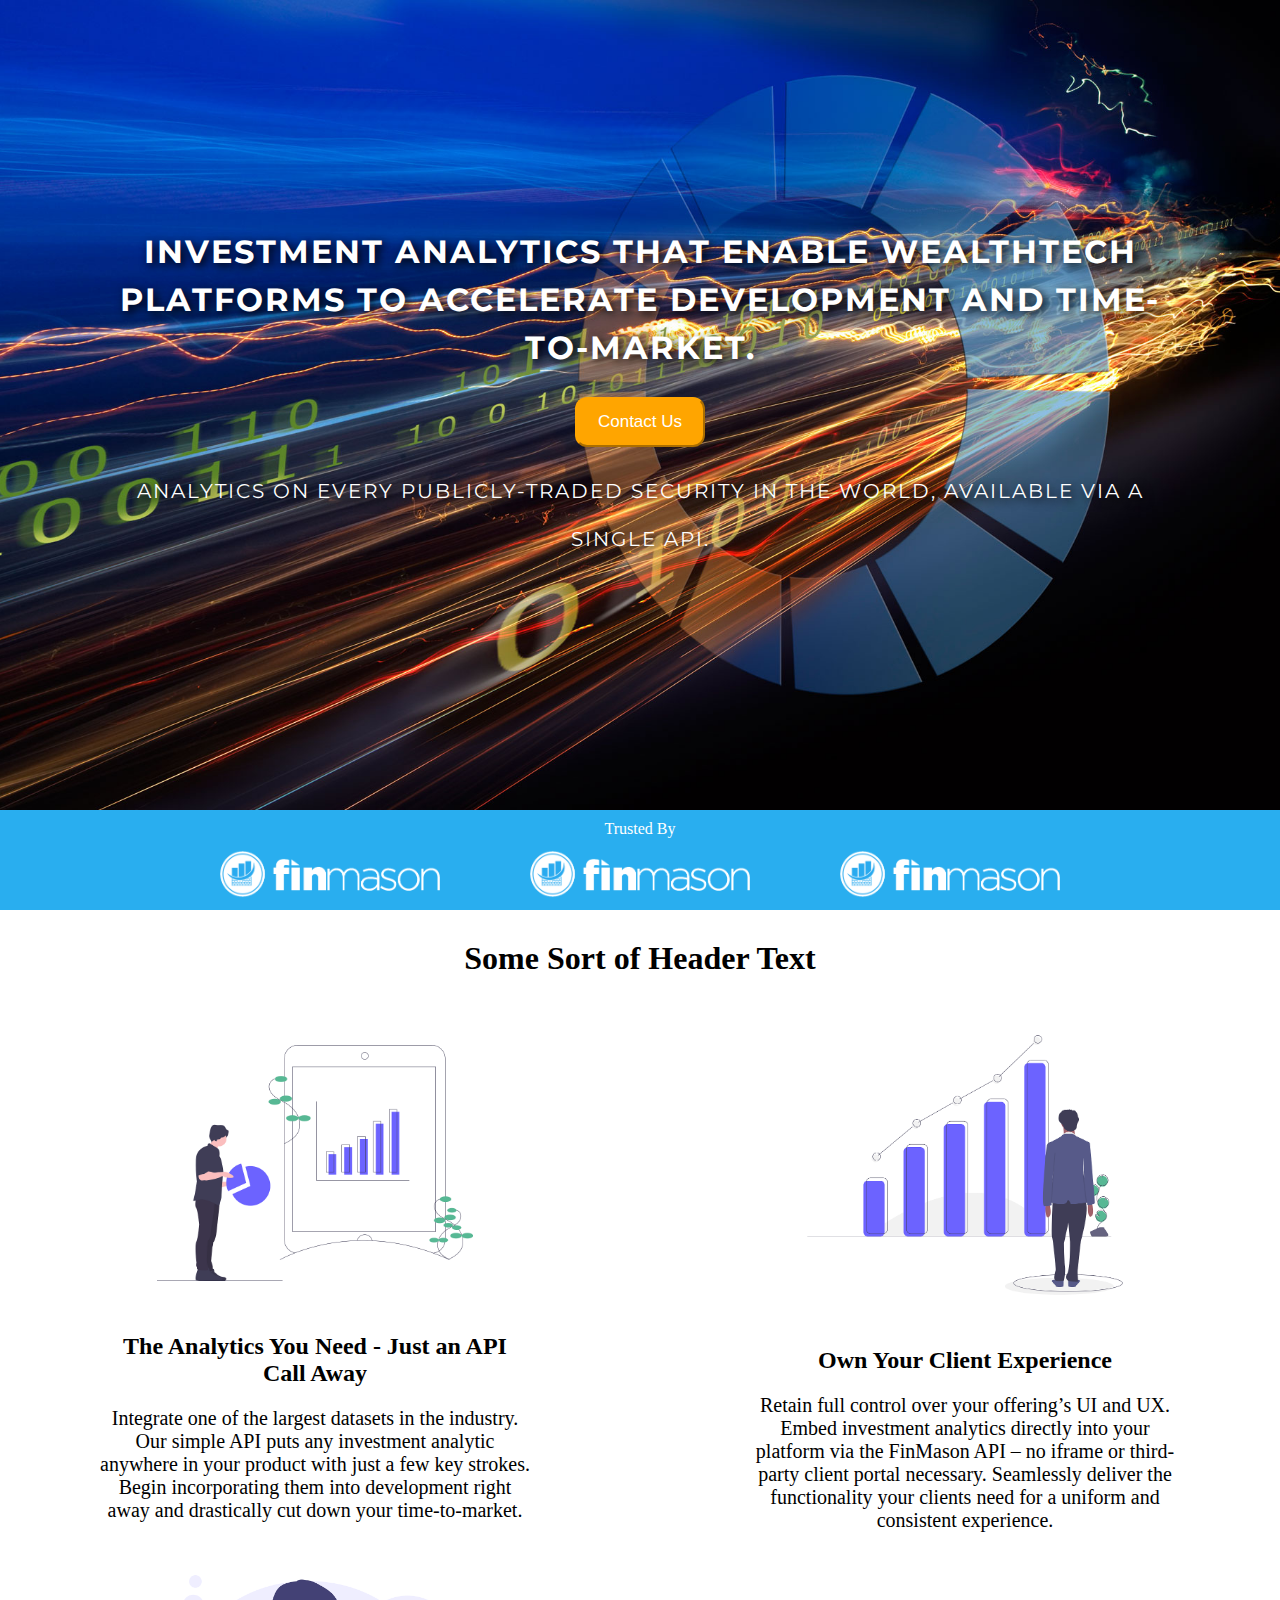
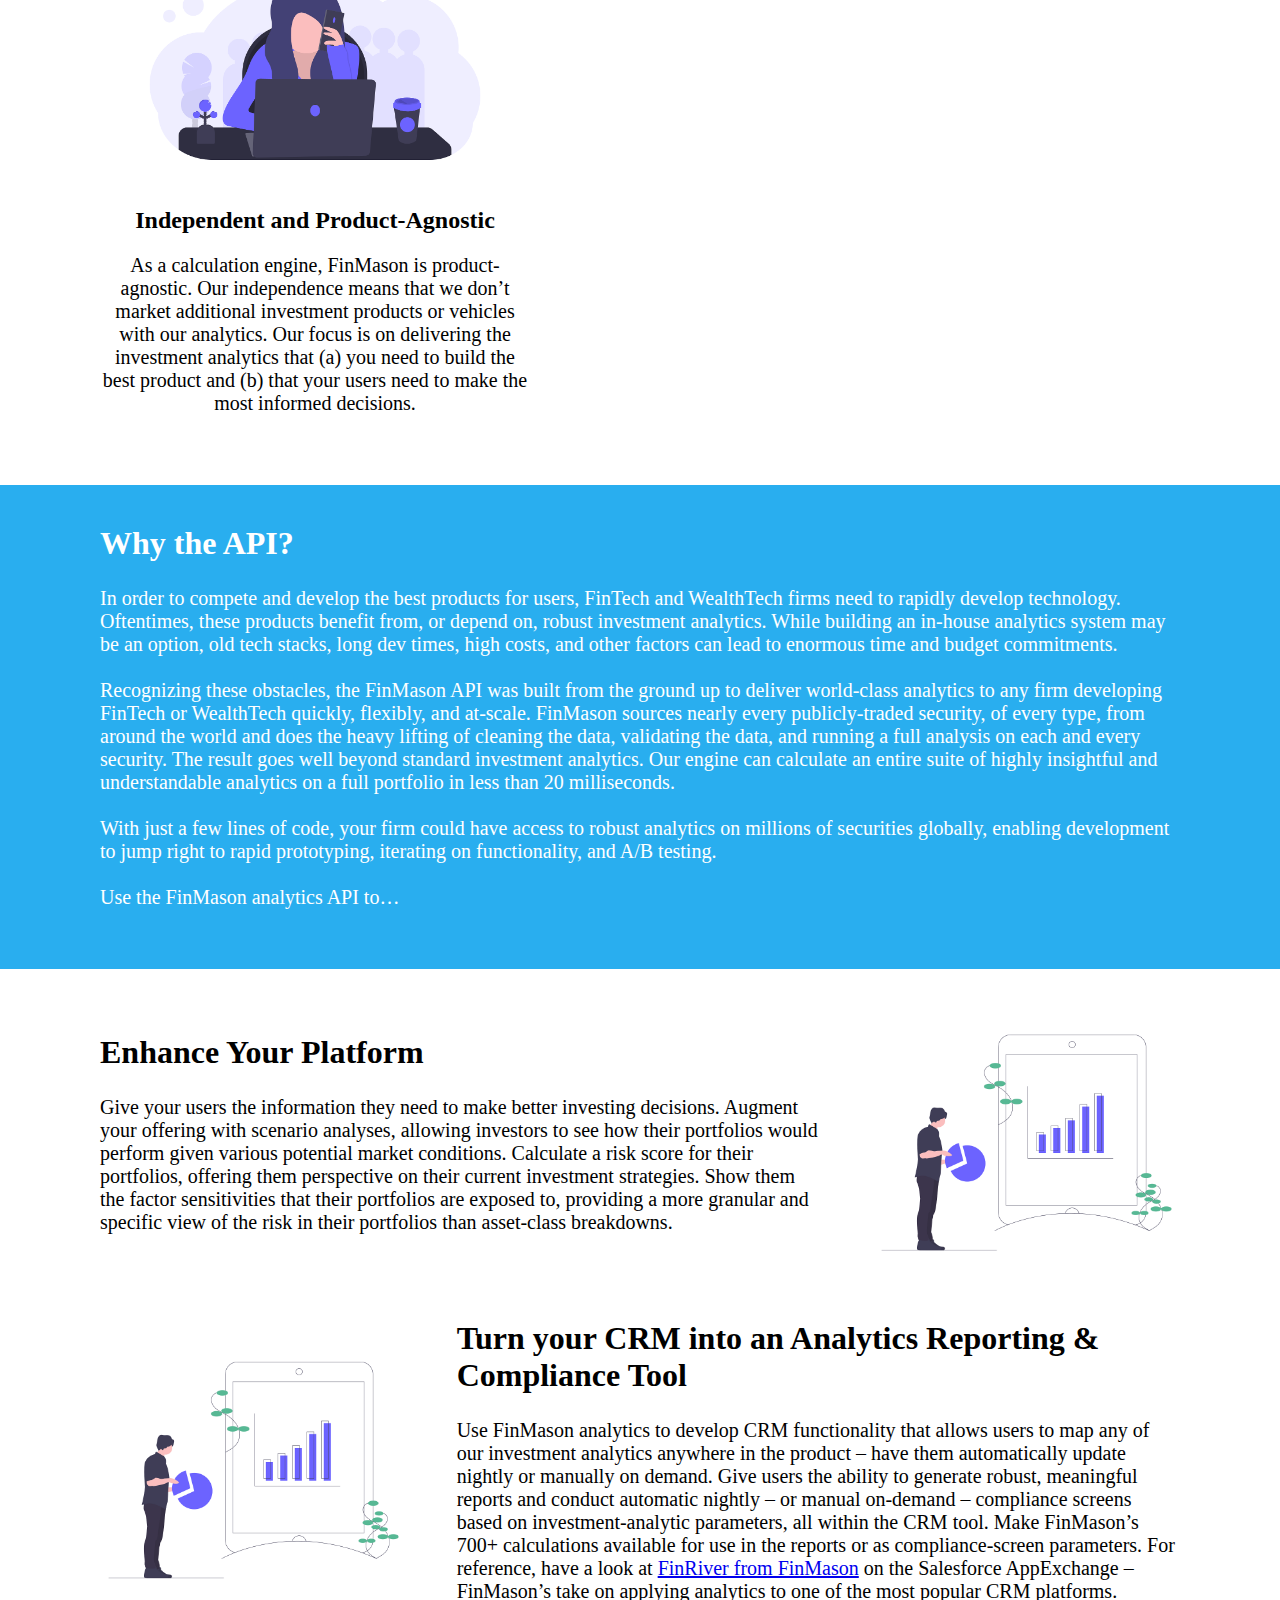
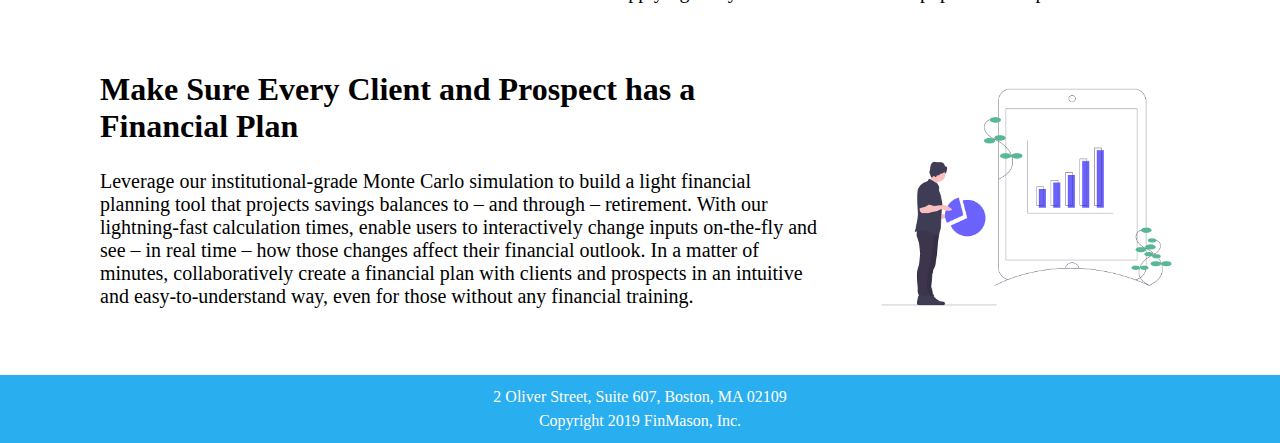
<file: index.html>
<!DOCTYPE html>
<html>
<head>
	<title>FinMason Home</title>
	<link href="https://fonts.googleapis.com/css?family=Montserrat" rel="stylesheet">
	<link rel="stylesheet" type="text/css" href="style.css">
</head>
<body>
	<header>
		<div>
			<h1>Investment analytics that enable Wealthtech platforms to accelerate development and time-to-market.</h1>
		</div>
		<div>
			<button class="contactbutton">Contact Us</button>
		</div>
		<div>
			<p>Analytics on every publicly-traded security in the world, available via a single API.</p>
		</div>
	</header>
		<div class="partnersheader">Trusted By</div>
		<div class="partners">
			<img src="FINMASON_inverted.png">
			<img src="FINMASON_inverted.png">
			<img src="FINMASON_inverted.png">
		</div>
	<section class="features_section">
		<h1 class="featureshead">Some Sort of Header Text</h1>
		<div class="features">
			<div class="featureboxes">
				<img src="metrics.png" alt="illustration of metrics" width=400>
				<h2>The Analytics You Need - Just an API Call Away</h2>
				<p>Integrate one of the largest datasets in the industry. Our simple API puts any investment analytic anywhere in your product with just a few key strokes. Begin incorporating them into development right away and drastically cut down your time-to-market.</p>
			</div>
			<div class="featureboxes">
				<img src="investing.png" alt="illustration of metrics" width=400>
				<h2>Own Your Client Experience</h2>
				<p>Retain full control over your offering’s UI and UX. Embed investment analytics directly into your platform via the FinMason API – no iframe or third-party client portal necessary. Seamlessly deliver the functionality your clients need for a uniform and consistent experience. </p>
			</div>
			<div class="featureboxes">
				<img src="workremote.png" alt="illustration of metrics" width=400>
				<h2>Independent and Product-Agnostic</h2>
				<p>As a calculation engine, FinMason is product-agnostic. Our independence means that we don’t market additional investment products or vehicles with our analytics. Our focus is on delivering the investment analytics that (a) you need to build the best product and (b) that your users need to make the most informed decisions.</p>
			</div>
		</div>
	</section>
	<section class="why_api_section">
		<h1>Why the API?</h1>
		<p>In order to compete and develop the best products for users, FinTech and WealthTech firms need to rapidly develop technology. Oftentimes, these products benefit from, or depend on, robust investment analytics. While building an in-house analytics system may be an option, old tech stacks, long dev times, high costs, and other factors can lead to enormous time and budget commitments.<br><br>

		Recognizing these obstacles, the FinMason API was built from the ground up to deliver world-class analytics to any firm developing FinTech or WealthTech quickly, flexibly, and at-scale. FinMason sources nearly every publicly-traded security, of every type, from around the world and does the heavy lifting of cleaning the data, validating the data, and running a full analysis on each and every security. The result goes well beyond standard investment analytics. Our engine can calculate an entire suite of highly insightful and understandable analytics on a full portfolio in less than 20 milliseconds.<br><br>

		With just a few lines of code, your firm could have access to robust analytics on millions of securities globally, enabling development to jump right to rapid prototyping, iterating on functionality, and A/B testing.<br><br>

		Use the FinMason analytics API to…</p>

	</section>
	<section class="use_cases">
		<div class="enhance text">
			<h1>Enhance Your Platform</h1>
			<p>Give your users the information they need to make better investing decisions. Augment your offering with scenario analyses, allowing investors to see how their portfolios would perform given various potential market conditions. Calculate a risk score for their portfolios, offering them perspective on their current investment strategies. Show them the factor sensitivities that their portfolios are exposed to, providing a more granular and specific view of the risk in their portfolios than asset-class breakdowns.</p>
		</div>
		<div>
			<img src="metrics.png" alt="Enhance Your Platform image">
		</div>
		<div>
			<img src="metrics.png" alt="Enhance Your Platform image">
		</div>
		<div class="CRM text">
			<h1>Turn your CRM into an Analytics Reporting & Compliance Tool</h1>
			<p>Use FinMason analytics to develop CRM functionality that allows users to map any of our investment analytics anywhere in the product – have them automatically update nightly or manually on demand. Give users the ability to generate robust, meaningful reports and conduct automatic nightly – or manual on-demand – compliance screens based on investment-analytic parameters, all within the CRM tool. Make FinMason’s 700+ calculations available for use in the reports or as compliance-screen parameters. For reference, have a look at <a href="https://appexchange.salesforce.com/listingDetail?listingId=a0N3A00000F2aM2UAJ" target="_blank">FinRiver from FinMason</a> on the Salesforce AppExchange – FinMason’s take on applying analytics to one of the most popular CRM platforms.</p>
		</div>
		<div class="financialplan text">
			<h1>Make Sure Every Client and Prospect has a Financial Plan</h1>
			<p>Leverage our institutional-grade Monte Carlo simulation to build a light financial planning tool that projects savings balances to – and through – retirement. With our lightning-fast calculation times, enable users to interactively change inputs on-the-fly and see – in real time – how those changes affect their financial outlook. In a matter of minutes, collaboratively create a financial plan with clients and prospects in an intuitive and easy-to-understand way, even for those without any financial training.</p>
		</div>
		<div>
			<img src="metrics.png" alt="Enhance Your Platform image">
		</div>
	</section>
	<footer>
		<div>
			2 Oliver Street, Suite 607, Boston, MA 02109
		</div>
		<div>
			Copyright 2019 FinMason, Inc.
		</div>
	</footer>
</body>
</html>
</file>
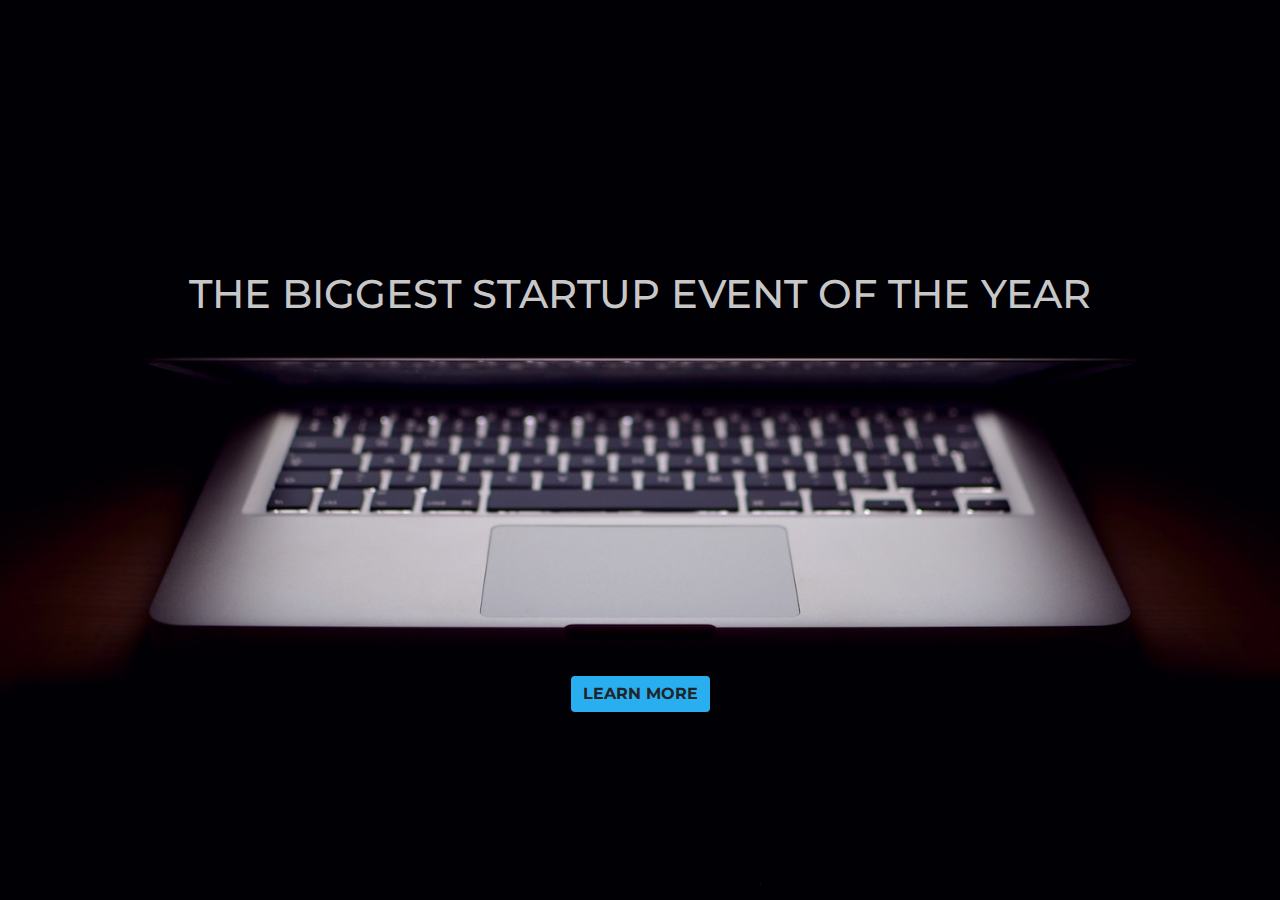
<file: startup.html>
<!DOCTYPE html>
<html>
<head>
	<title>Startup Landing Page</title>
	<link href="https://fonts.googleapis.com/css?family=Montserrat" rel="stylesheet">
	<link rel="stylesheet" href="https://stackpath.bootstrapcdn.com/bootstrap/4.3.1/css/bootstrap.min.css" integrity="sha384-ggOyR0iXCbMQv3Xipma34MD+dH/1fQ784/j6cY/iJTQUOhcWr7x9JvoRxT2MZw1T" crossorigin="anonymous">
	<link rel="stylesheet" type="text/css" href="startup.css">
</head>
<body>
	<div class="container">
	  <div class="row">
	    <div class="col">
	     	<h1 class="heading">
			THE BIGGEST STARTUP EVENT OF THE YEAR
			</h1>
	    </div>
	  </div>
	</div>
	<div class="container">
	  <div class="row">
	    <div class="col">
			<button type="button" class="btn btn-warning"><strong>LEARN MORE</strong></button>
	    </div>
	  </div>
	</div>


<script src="https://code.jquery.com/jquery-3.3.1.slim.min.js" integrity="sha384-q8i/X+965DzO0rT7abK41JStQIAqVgRVzpbzo5smXKp4YfRvH+8abtTE1Pi6jizo" crossorigin="anonymous"></script>
<script src="https://cdnjs.cloudflare.com/ajax/libs/popper.js/1.14.7/umd/popper.min.js" integrity="sha384-UO2eT0CpHqdSJQ6hJty5KVphtPhzWj9WO1clHTMGa3JDZwrnQq4sF86dIHNDz0W1" crossorigin="anonymous"></script>
<script src="https://stackpath.bootstrapcdn.com/bootstrap/4.3.1/js/bootstrap.min.js" integrity="sha384-JjSmVgyd0p3pXB1rRibZUAYoIIy6OrQ6VrjIEaFf/nJGzIxFDsf4x0xIM+B07jRM" crossorigin="anonymous"></script>
</body>
</html>
</file>
<file: style.css>
body{
	margin: 0px;
}
header{
	display: flex;
	flex-direction: column;
	justify-content: center;
	text-align: center;
	height: 90vh;
	background-image: url("analyticsimage.jpg");
	background-size: cover;
	background-position: center center;
	background-repeat: no-repeat;
	color: white;
	text-transform: uppercase;
	line-height: 3em;
	font-family: 'Montserrat', sans-serif;
	letter-spacing: 2px;
	text-shadow: 3px 3px 10px black;
}

.featureshead{
	text-align: center;
	margin: 30px;
	font-size: 2em;
}

h1{
	margin: auto;
	margin-bottom: 25px;
	padding: 0px 100px;
	width: auto;
}

h2{
	padding: 0px 100px 0px 100px;
}

p{
	font-size: 20px;
	padding: 0px 100px 0px 100px;
}

.contactbutton{
	border-radius: 12px;
	background-color: orange;
	border-color: orange;
	color: white;
	width: 130px;
	height: 50px;
	font-size: 17px;
}

.partnersheader{
	display: block;
	text-align: center;
	color: #fff;
	background-color: #29aeef;
	height: 2vh;
	padding-top: 10px;
}

.partners{
	display:flex;	
	text-align: center;
	color: #fff;
	background-color: #29aeef;
	height:8vh;
	justify-content: center;
	align-items: center;

}

.partners img{
	padding: 0px 40px;
	max-width:230px;
	max-height:95px;
	width: auto;
	height: auto;
}

.features{
	display: grid;
	grid-template-columns: repeat(auto-fill, minmax(500px,1fr));
/*	grid-template-rows: 1fr;*/
	column-gap: 20px;
	justify-content: center;
	justify-items: center;
	align-items: center;
	text-align: center;
	margin-bottom: 50px;
}

.why_api_section{
	color: #fff;
	background-color: #29aeef;
	padding-bottom: 40px;
	padding-top: 40px;
}

.use_cases{
	display: grid;
	grid-template-columns: repeat(3,1fr);
	grid-gap: 40px 20px;
	padding: 40px 70px;
	align-items: center;
}

.text{
	grid-column: span 2;
}

.use_cases img{
	grid-column: span 1;
	object-fit: cover;
	width: 100%;
	align-content: center;
}

.enhance, .financialplan{
	padding: 0px 0px 0px 30px;
}

.CRM{
	padding: 0px 30px 0px 0px;
}

.text h1, .text p {
	padding: 0px 0px;
}

footer{
	color: #fff;
	background-color: #29aeef;
	text-align: center;
	padding: 10px;
	line-height: 1.5em;
}
</file>
<file: startup.css>
body, html {
  width: 100%;
  height: 100%;
  background-image: url("header.jpg");
  background-position: center;
  background-size: cover;
  }

body{
  color: rgba(255,255,255,0.8);
	font-family: montserrat;
	text-align: center;
}

.heading{
	display: flex;
	justify-content: center;
  margin-top: 270px;

}

.btn{
  margin-top: 350px;
  transition: 0.2s;
  background-color: #29aeef;
  border: none;
}

.btn:hover{
  transition: 0.2s;
  transform: scale(1.2);
  background-color: #29aeef;
}
</file>
